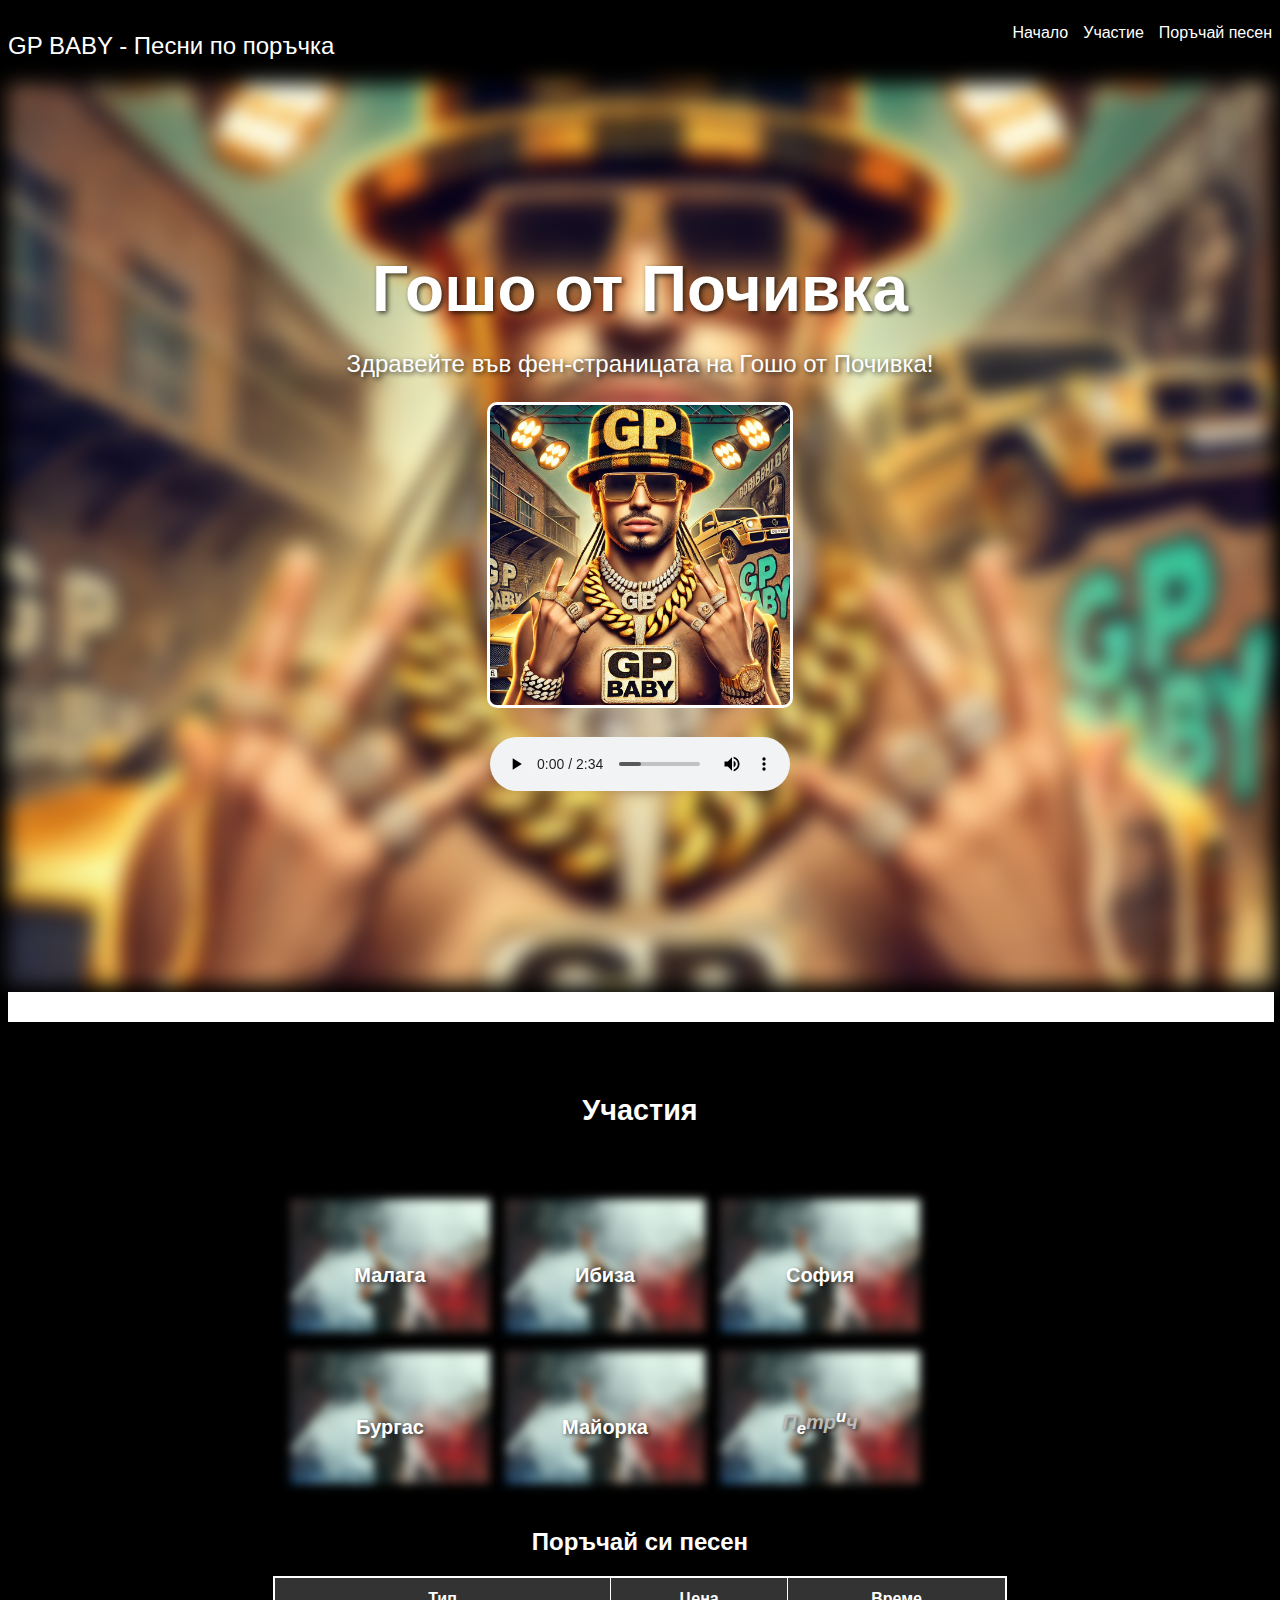
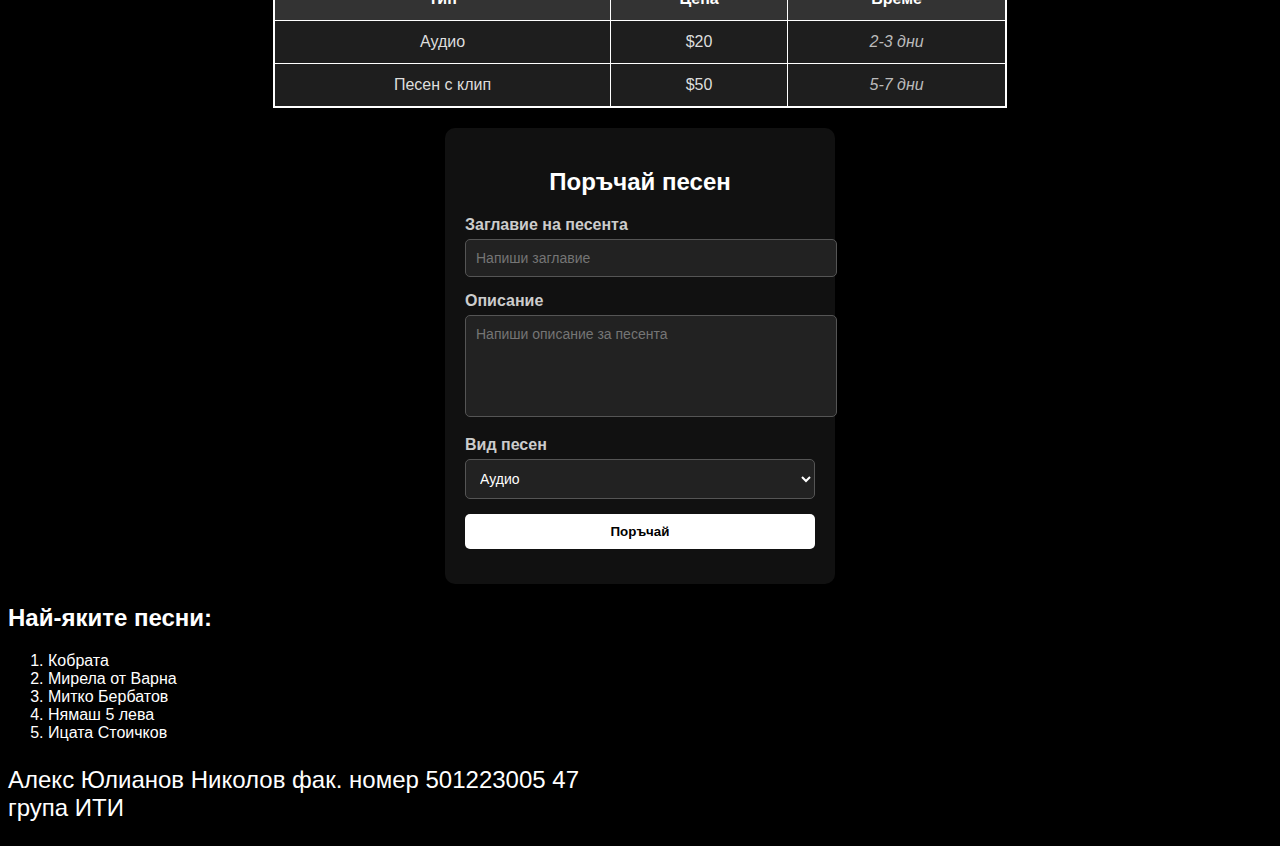
<file: index.html>
<!DOCTYPE html>
<html lang="en">
  <head>
    <meta charset="UTF-8" />
    <meta name="viewport" content="width=device-width, initial-scale=1.0" />
    <title>GP - Песни по поръчка</title>
    <link rel="stylesheet" href="style.css" />
  </head>
  <body bgcolor="black" color="white">
    <header>
      <div class="logo">
        <p>GP BABY - Песни по поръчка</p>
      </div>
      <nav>
        <ul>
          <li><a href="/">Начало</a></li>
          <li><a href="#concerts">Участие</a></li>
          <li><a href="#bottom" class="action-btn">Поръчай песен</a></li>
        </ul>
      </nav>
    </header>
    <main>
      <section class="hero">
        <h1>Гошо от Почивка</h1>
        <p>Здравейте във фен-страницата на Гошо от Почивка!</p>
        <a href="https://youtu.be/kwnH3mzemic?si=TWe7eDPC_2DWpntF"
          ><img src="GP_BABY.webp" alt="" width="300px"
        /></a>
        <audio controls autoplay>
          <source src="gp_kobra.mp3" type="audio/mpeg" />
        </audio>
      </section>
      <a href="https://youtu.be/kwnH3mzemic?si=LE_0kYe-a1faYqxm"></a>
      <hr size="30" width="100%" bgcolor="blue" color="white" align="right" />
      <section class="newest-song"></section>
      <section class="concerts-wrap" id="concerts">
        <h2>Участия</h2>
        <section class="concerts">
          <ul>
            <li align="center">
              <a href="./tour/malaga.html" _blank="true"><img src="./concert.jfif" alt="">
                <p><b>Малага</b></p>
                </img></a>
            </li>
            <li>
              <img src="./concert.jfif" alt="">
              <p><b>Ибиза</b></p>
            </li>
            <li>
              <img src="./concert.jfif" alt="">
              <p><b>София</b></p>
            </li>
            <li>
              <img src="./concert.jfif" alt="">
              <p><b>Бургас</b></p>
            </li>
            <li>
              <img src="./concert.jfif" alt="">
              <p><b>Майорка</b></p>
            </li>
            <li>
              <img src="./concert.jfif" alt="">
              <p><i>П<sub>е</sub>тр<sup>и</sup>ч</i></p>
            </li>
          </ul>
        </section>
      </section>
      <section class="order-song-wrap">
        <h2>Поръчай си песен</h2>
        <section class="pricing-wrap">
          <table border="2">
            <tr>
              <th>Тип</th>
              <th>Цена</th>
              <th>Време</th>
            </tr>
            <tr>
              <td>Аудио</td>
              <td>$20</td>
              <td><i>2-3 дни</i></td>
            </tr>
            <tr>
              <td>Песен с клип</td>
              <td>$50</td>
              <td><i>5-7 дни</i></td>
            </tr>
          </table>
        </section>
      </section>
      <form action="" class="order-song-form">
        <h2>Поръчай песен</h2>
        <section class="song-title">
          <label for="song-title">Заглавие на песента</label>
          <input type="text" name="" id="" placeholder="Напиши заглавие" />
        </section>
        <section class="description">
          <label for="song-title">Описание</label>
          <textarea id="" placeholder="Напиши описание за песента" ></textarea>
        </section>
        <section class="song-type">
          <label for="song-title">Вид песен</label>
          <select name="" id="" placeholder="Избери опция">
            <option value="Аудио(20$)">Аудио</option>
            <option value="Видео(50$)">Видео</option>
          </select>
        </section>
        <section class="btn">
          <button class="order-btn">Поръчай</button>
        </section>
      </form>
      <section class="best-songs-wrap">
        <h2>Най-яките песни:</h2>
        <ol>
          <li>
            <a href="https://www.youtube.com/watch?v=vbmJ8ymprFA">Кобрата</a>
          </li>
          <li>
            <a href="https://www.youtube.com/watch?v=6yTdCaIssws"
              >Мирела от Варна</a
            >
          </li>
          <li>Митко Бербатов</li>
          <li>Нямаш 5 лева</li>
          <li>Ицата Стоичков</li>
        </ol>
      </section>
    </main>
    <footer>
      <p>Алекс Юлианов Николов фак. номер 501223005 47 група ИТИ</p>
    </footer>
  </body>
</html>
</file>
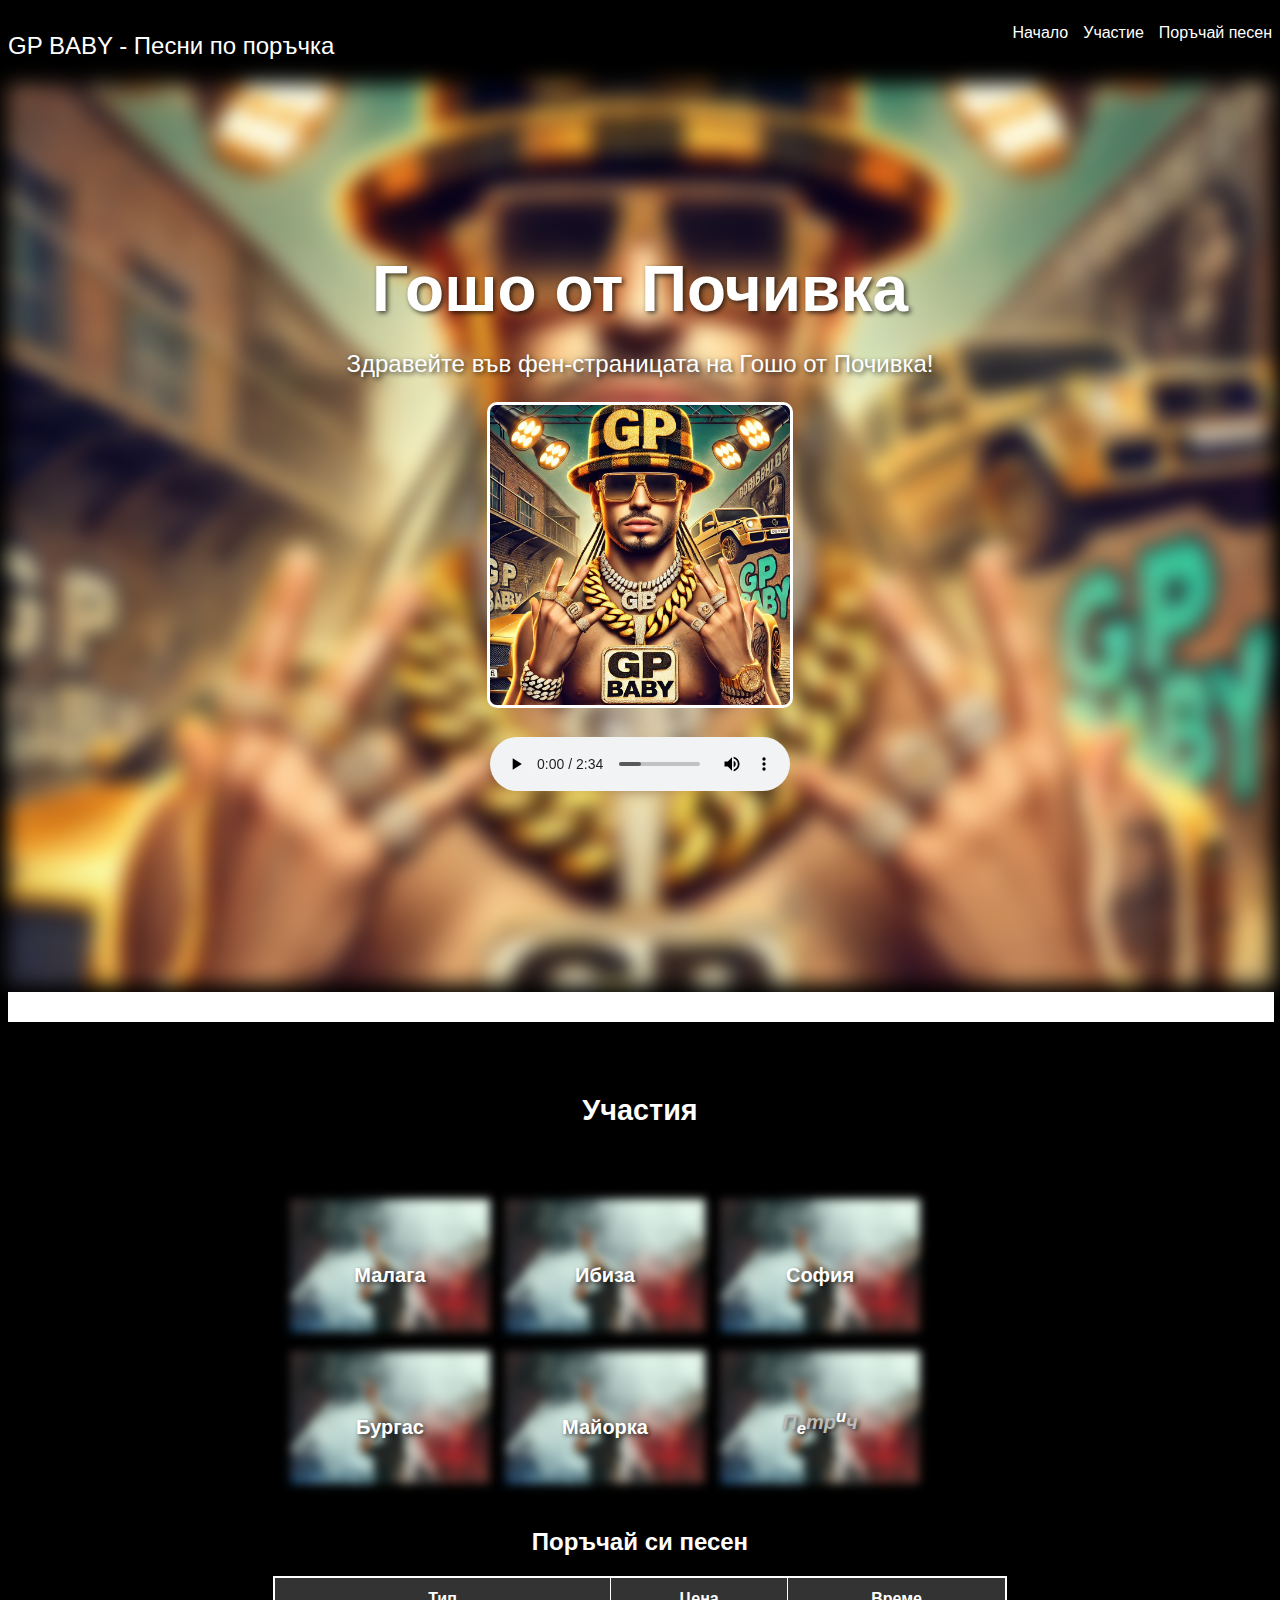
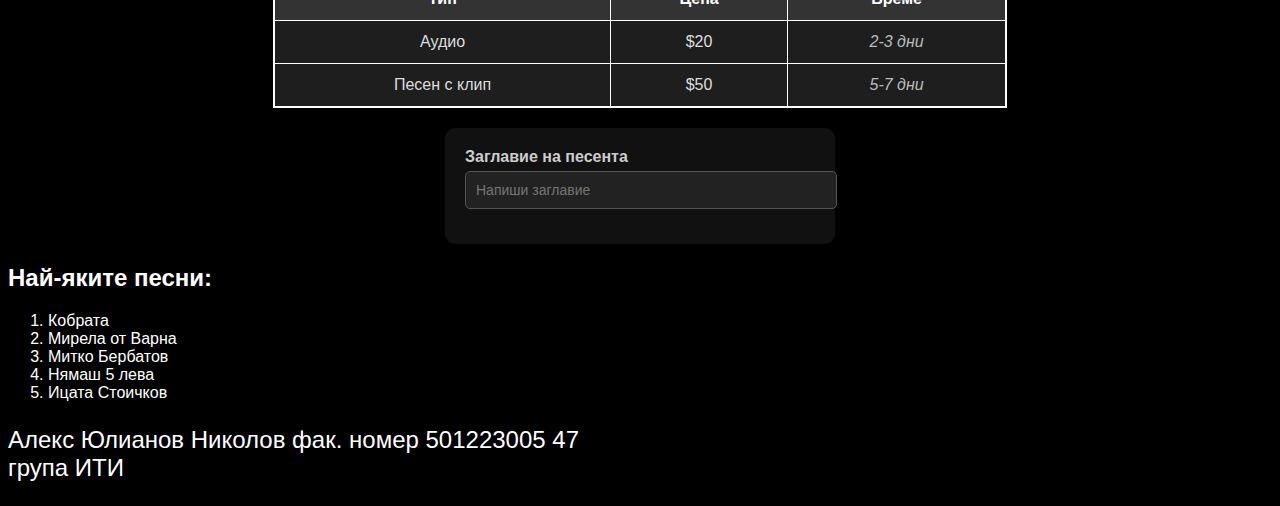
<file: Aleks_005_210225.html>
<!DOCTYPE html>
<html lang="en">
  <head>
    <meta charset="UTF-8" />
    <meta name="viewport" content="width=device-width, initial-scale=1.0" />
    <title>GP - Песни по поръчка</title>
    <link rel="stylesheet" href="style.css" />
  </head>
  <body bgcolor="black" color="white">
    <header>
      <div class="logo">
        <p>GP BABY - Песни по поръчка</p>
      </div>
      <nav>
        <ul>
          <li><a href="/">Начало</a></li>
          <li><a href="#concerts">Участие</a></li>
          <li><a href="#bottom" class="action-btn">Поръчай песен</a></li>
        </ul>
      </nav>
    </header>
    <main>
      <section class="hero">
        <h1>Гошо от Почивка</h1>
        <p>Здравейте във фен-страницата на Гошо от Почивка!</p>
        <a href="https://youtu.be/kwnH3mzemic?si=TWe7eDPC_2DWpntF"
          ><img src="GP_BABY.webp" alt="" width="300px"
        /></a>
        <audio controls autoplay>
          <source src="gp_kobra.mp3" type="audio/mpeg" />
        </audio>
      </section>
      <a href="https://youtu.be/kwnH3mzemic?si=LE_0kYe-a1faYqxm"></a>
      <hr size="30" width="100%" bgcolor="blue" color="white" align="right" />
      <section class="newest-song"></section>
      <section class="concerts-wrap" id="concerts">
        <h2>Участия</h2>
        <section class="concerts">
          <ul>
            <li align="center">
              <img src="./concert.jfif" alt="">
              <p><b>Малага</b></p>
              </img>
            </li>
            <li>
              <img src="./concert.jfif" alt="">
              <p><b>Ибиза</b></p>
            </li>
            <li>
              <img src="./concert.jfif" alt="">
              <p><b>София</b></p>
            </li>
            <li>
              <img src="./concert.jfif" alt="">
              <p><b>Бургас</b></p>
            </li>
            <li>
              <img src="./concert.jfif" alt="">
              <p><b>Майорка</b></p>
            </li>
            <li>
              <img src="./concert.jfif" alt="">
              <p><i>П<sub>е</sub>тр<sup>и</sup>ч</i></p>
            </li>
          </ul>
        </section>
      </section>
      <section class="order-song-wrap">
        <h2>Поръчай си песен</h2>
        <section class="pricing-wrap">
          <table border="2">
            <tr>
              <th>Тип</th>
              <th>Цена</th>
              <th>Време</th>
            </tr>
            <tr>
              <td>Аудио</td>
              <td>$20</td>
              <td><i>2-3 дни</i></td>
            </tr>
            <tr>
              <td>Песен с клип</td>
              <td>$50</td>
              <td><i>5-7 дни</i></td>
            </tr>
          </table>
        </section>
      </section>
      <form action="" class="order-song-form">
        <section class="song-title">
          <label for="song-title">Заглавие на песента</label>
          <input type="text" name="" id="" placeholder="Напиши заглавие" />
        </section>
      </form>
      <section class="best-songs-wrap">
        <h2>Най-яките песни:</h2>
        <ol>
          <li>
            <a href="https://www.youtube.com/watch?v=vbmJ8ymprFA">Кобрата</a>
          </li>
          <li>
            <a href="https://www.youtube.com/watch?v=6yTdCaIssws"
              >Мирела от Варна</a
            >
          </li>
          <li>Митко Бербатов</li>
          <li>Нямаш 5 лева</li>
          <li>Ицата Стоичков</li>
        </ol>
      </section>
    </main>
    <footer>
      <p>Алекс Юлианов Николов фак. номер 501223005 47 група ИТИ</p>
    </footer>
  </body>
</html>
</file>
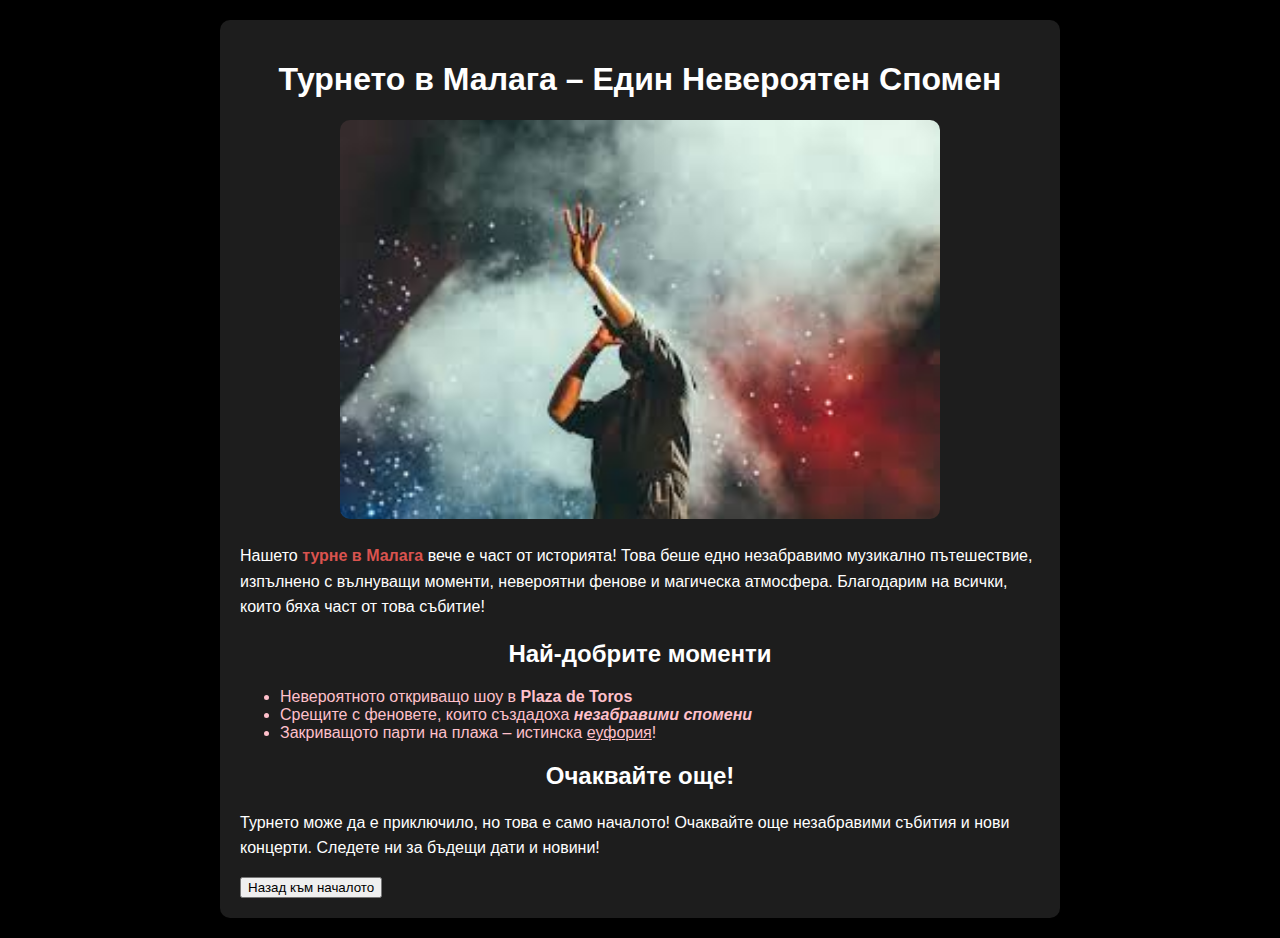
<file: tour/malaga.html>
<!DOCTYPE html>
<html lang="en">
  <head>
    <meta charset="UTF-8" />
    <meta name="viewport" content="width=device-width, initial-scale=1.0" />
    <title>Document</title>
    <style>
      body {
        font-family: Arial, sans-serif;
        margin: 20px;
        background-color: black;
      }
      .container {
        max-width: 800px;
        background: rgb(29, 29, 29);
        padding: 20px;
        margin: auto;
        border-radius: 10px;
        box-shadow: 0px 0px 10px rgba(0, 0, 0, 0.1);
      }
      h1,
      h2 {
        color: white;
        text-align: center;
      }
      p {
        line-height: 1.6;
        color: white;
      }
      .image {
        text-align: center;
        margin: 20px 0;
      }
      .image img {
        width: 100%;
        max-width: 600px;
        border-radius: 10px;
      }
      .highlight {
        color: #d9534f;
        font-weight: bold;
      }
    </style>
  </head>
  <body>
    <div class="container">
      <h1>Турнето в Малага – Един Невероятен Спомен</h1>
      <div class="image">
        <img src="../concert.jfif" alt="Турне в Малага" />
      </div>
      <p>
        Нашето <span class="highlight">турне в Малага</span> вече е част от
        историята! Това беше едно незабравимо музикално пътешествие, изпълнено с
        вълнуващи моменти, невероятни фенове и магическа атмосфера. Благодарим
        на всички, които бяха част от това събитие!
      </p>
      <h2>Най-добрите моменти</h2>
      <ul style="color: pink">
        <li>Невероятното откриващо шоу в <b>Plaza de Toros</b></li>
        <li>
          Срещите с феновете, които създадоха <b><i>незабравими спомени</i></b>
        </li>
        <li>Закриващото парти на плажа – истинска <u>еуфория</u>!</li>
      </ul>
      <h2>Очаквайте още!</h2>
      <p>
        Турнето може да е приключило, но това е само началото! Очаквайте още
        незабравими събития и нови концерти. Следете ни за бъдещи дати и новини!
      </p>
      <button class="back">Назад към началото</button>
    </div>
  </body>
</html>
</file>
<file: style.css>
* {
  color: white;
  font-family: "Segoe UI", Tahoma, Geneva, Verdana, sans-serif;
}

header {
  display: flex;
  justify-content: space-between;
}
header nav ul {
  display: flex;
  gap: 15px;
  list-style: none;
}
header nav ul li {
  transition: all 0.3s;
}
header nav ul li:hover {
  font-weight: bold;
  cursor: pointer;
}
a {
  text-decoration: none;
}
.hero {
  position: relative;
  height: 100vh;
  display: flex;
  flex-direction: column;
  align-items: center;
  justify-content: center;
  text-shadow: 2px 2px 5px rgba(0, 0, 0, 0.7);
}

.hero::before {
  content: "";
  position: absolute;
  top: 0;
  left: 0;
  width: 100%;
  height: 100%;
  background: url("GP_BABY.webp") center/cover;
  filter: blur(10px);
  z-index: -1;
}

.hero h1 {
  font-size: 4rem;
  font-weight: bold;
  margin: 0;
}

p {
  font-size: 1.5rem;
  max-width: 600px;
}

.hero img {
  width: 300px;
  border-radius: 10px;
  border: 3px solid white;
}

.hero audio {
  padding-top: 25px;
  padding-bottom: 25px;
}
.concerts-wrap h2 {
  font-size: 1.8rem;
  text-align: center;
  padding-top: 3rem;
  padding-bottom: 3rem;
}
.concerts-wrap li {
  list-style: none;
}

.concerts ul {
  display: flex;
  max-width: 700px;
  flex-wrap: wrap;
  margin: auto;
  gap: 15px;
  padding: 0;
}

.concerts ul li {
  position: relative;
  display: inline-block;
  text-align: center;
}
.concerts ul li img {
  width: 200px;
  filter: blur(5px);
  transition: all 0.5s;
}
.concerts ul li img:hover {
  width: 250px;
}
.concerts ul li p {
  position: absolute;
  top: 50%;
  left: 50%;
  transform: translate(-50%, -100%);
  color: white;
  font-weight: bold;
  font-size: 20px;
  text-shadow: 2px 2px 4px rgba(0, 0, 0, 0.7);
}
.order-song-wrap {
  text-align: center;
  padding: 20px;
}
.pricing-wrap {
  display: flex;
  justify-content: center;
  margin-top: 20px;
}
table {
  width: 60%;
  border-collapse: collapse;
  background-color: #1e1e1e;
  border: 2px solid #ffffff;
}
th,
td {
  padding: 12px;
  text-align: center;
  border: 1px solid #ffffff;
}
th {
  background-color: #333;
}
td {
  color: #ddd;
}
i {
  color: #bbb;
}
.order-song-form {
  background: #111;
  padding: 20px;
  border-radius: 10px;
  width: 350px;
  margin: 0 auto;
}

.order-song-form h2 {
  text-align: center;
  margin-bottom: 20px;
  color: #fff;
}

.order-song-form section {
  margin-bottom: 15px;
}

.order-song-form label {
  display: block;
  font-weight: bold;
  margin-bottom: 5px;
  color: #ccc;
}

.order-song-form input,
.order-song-form textarea,
.order-song-form select {
  width: 100%;
  padding: 10px;
  border: 1px solid #555;
  background: #222;
  color: #fff;
  border-radius: 5px;
  font-size: 14px;
}

.order-song-form textarea {
  resize: none;
  height: 80px;
}

.order-song-form select {
  cursor: pointer;
}

.order-btn {
  width: 100%;
  padding: 10px;
  background: #fff;
  color: #000;
  font-weight: bold;
  border: none;
  border-radius: 5px;
  cursor: pointer;
  transition: 0.3s;
}

.order-btn:hover {
  background: #ce994c;
  color: white;
}
</file>
